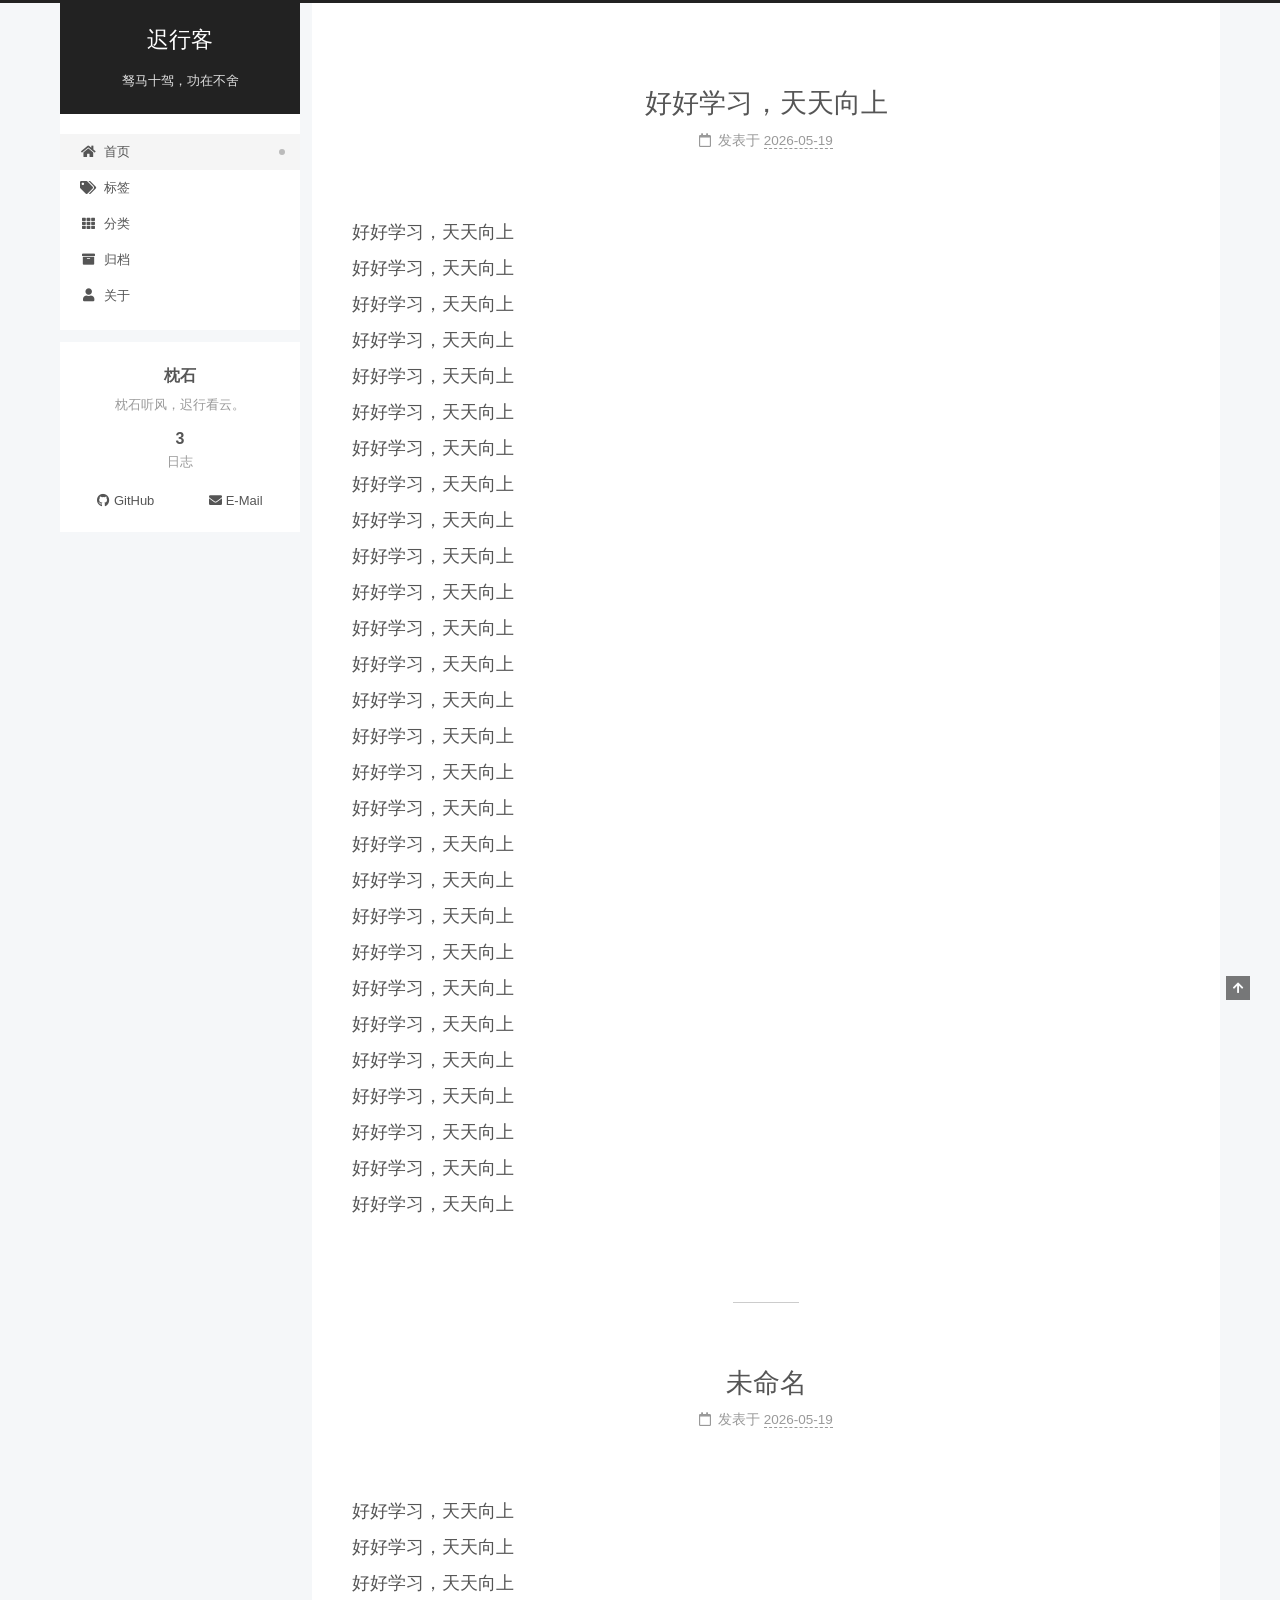
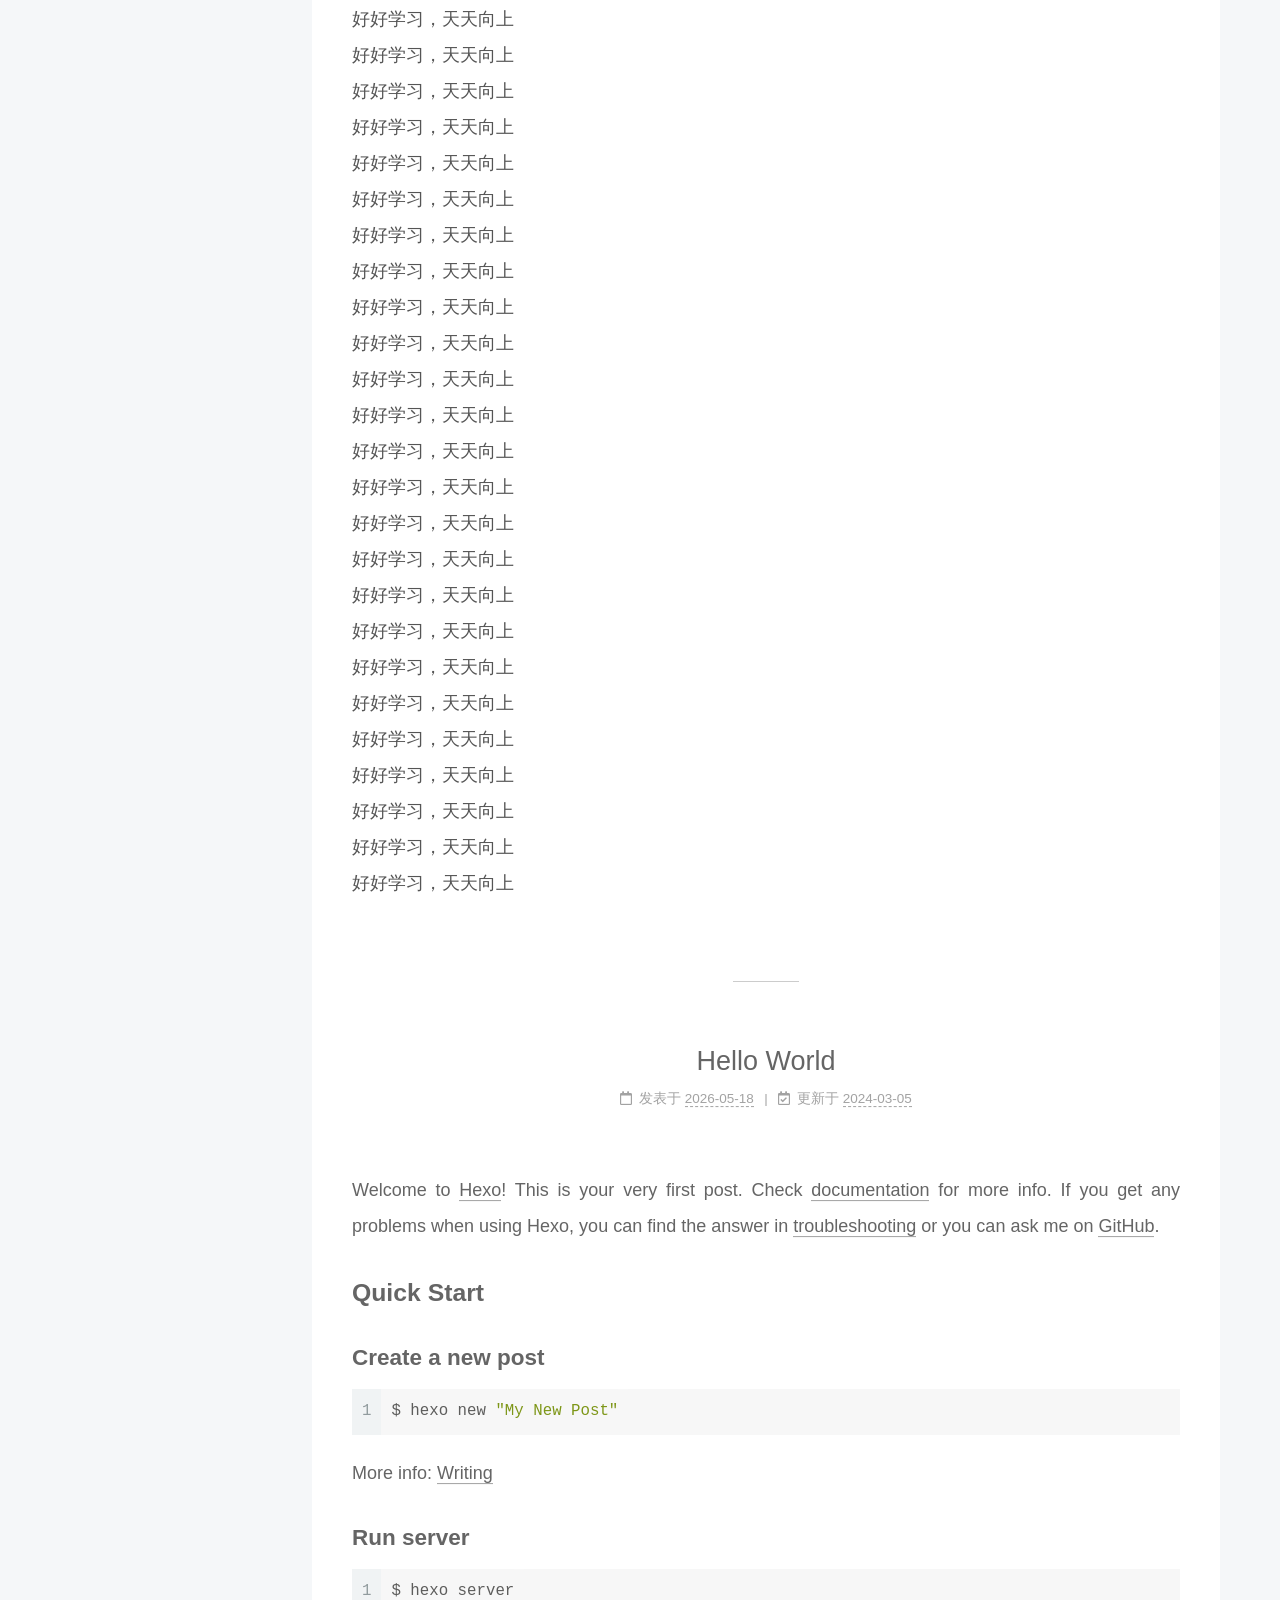
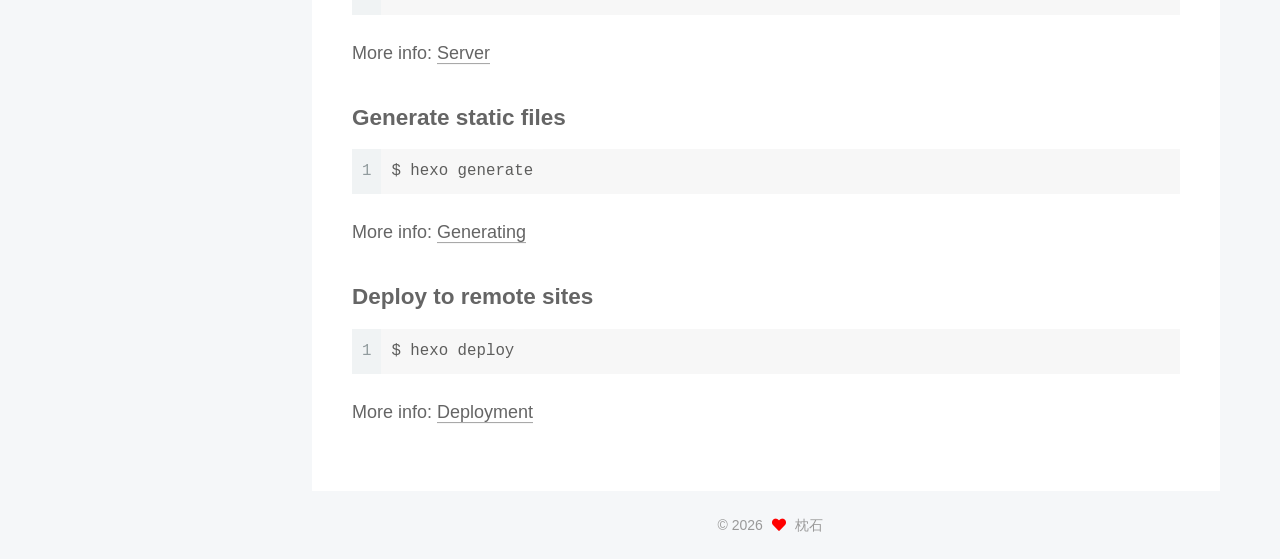
<file: index.html>
<!DOCTYPE html>
<html lang="zh-CN">
<head>
  <meta charset="UTF-8">
<meta name="viewport" content="width=device-width, initial-scale=1, maximum-scale=2">
<meta name="theme-color" content="#222">
<meta name="generator" content="Hexo 7.3.0">
  <link rel="apple-touch-icon" sizes="180x180" href="/images/apple-touch-icon-next.png">
  <link rel="icon" type="image/png" sizes="32x32" href="/images/favicon-32x32-next.png">
  <link rel="icon" type="image/png" sizes="16x16" href="/images/favicon-16x16-next.png">
  <link rel="mask-icon" href="/images/logo.svg" color="#222">

<link rel="stylesheet" href="/css/main.css">


<link rel="stylesheet" href="/lib/font-awesome/css/all.min.css">

<script id="hexo-configurations">
    var NexT = window.NexT || {};
    var CONFIG = {"hostname":"ibaiym.github.io","root":"/","scheme":"Pisces","version":"7.8.0","exturl":false,"sidebar":{"position":"left","display":"post","padding":18,"offset":12,"onmobile":false},"copycode":{"enable":true,"show_result":true,"style":null},"back2top":{"enable":true,"sidebar":false,"scrollpercent":false},"bookmark":{"enable":false,"color":"#222","save":"auto"},"fancybox":false,"mediumzoom":false,"lazyload":false,"pangu":false,"comments":{"style":"tabs","active":"giscus","storage":true,"lazyload":false,"nav":null},"algolia":{"hits":{"per_page":10},"labels":{"input_placeholder":"Search for Posts","hits_empty":"We didn't find any results for the search: ${query}","hits_stats":"${hits} results found in ${time} ms"}},"localsearch":{"enable":false,"trigger":"auto","top_n_per_article":1,"unescape":false,"preload":false},"motion":{"enable":true,"async":false,"transition":{"post_block":"fadeIn","post_header":"slideDownIn","post_body":"slideDownIn","coll_header":"slideLeftIn","sidebar":"slideUpIn"}},"path":"search.json"};
  </script>

  <meta name="description" content="枕石听风，迟行看云。">
<meta property="og:type" content="website">
<meta property="og:title" content="迟行客">
<meta property="og:url" content="https://ibaiym.github.io/index.html">
<meta property="og:site_name" content="迟行客">
<meta property="og:description" content="枕石听风，迟行看云。">
<meta property="og:locale" content="zh_CN">
<meta property="article:author" content="枕石">
<meta name="twitter:card" content="summary">

<link rel="canonical" href="https://ibaiym.github.io/">


<script id="page-configurations">
  // https://hexo.io/docs/variables.html
  CONFIG.page = {
    sidebar: "",
    isHome : true,
    isPost : false,
    lang   : 'zh-CN'
  };
</script>

  <title>迟行客</title>
  






  <noscript>
  <style>
  .use-motion .brand,
  .use-motion .menu-item,
  .sidebar-inner,
  .use-motion .post-block,
  .use-motion .pagination,
  .use-motion .comments,
  .use-motion .post-header,
  .use-motion .post-body,
  .use-motion .collection-header { opacity: initial; }

  .use-motion .site-title,
  .use-motion .site-subtitle {
    opacity: initial;
    top: initial;
  }

  .use-motion .logo-line-before i { left: initial; }
  .use-motion .logo-line-after i { right: initial; }
  </style>
</noscript>

</head>

<body itemscope itemtype="http://schema.org/WebPage">
  <div class="container use-motion">
    <div class="headband"></div>

    <header class="header" itemscope itemtype="http://schema.org/WPHeader">
      <div class="header-inner"><div class="site-brand-container">
  <div class="site-nav-toggle">
    <div class="toggle" aria-label="切换导航栏">
      <span class="toggle-line toggle-line-first"></span>
      <span class="toggle-line toggle-line-middle"></span>
      <span class="toggle-line toggle-line-last"></span>
    </div>
  </div>

  <div class="site-meta">

    <a href="/" class="brand" rel="start">
      <span class="logo-line-before"><i></i></span>
      <h1 class="site-title">迟行客</h1>
      <span class="logo-line-after"><i></i></span>
    </a>
      <p class="site-subtitle" itemprop="description">驽马十驾，功在不舍</p>
  </div>

  <div class="site-nav-right">
    <div class="toggle popup-trigger">
    </div>
  </div>
</div>




<nav class="site-nav">
  <ul id="menu" class="main-menu menu">
        <li class="menu-item menu-item-home">

    <a href="/" rel="section"><i class="fa fa-home fa-fw"></i>首页</a>

  </li>
        <li class="menu-item menu-item-tags">

    <a href="/tags/" rel="section"><i class="fa fa-tags fa-fw"></i>标签</a>

  </li>
        <li class="menu-item menu-item-categories">

    <a href="/categories/" rel="section"><i class="fa fa-th fa-fw"></i>分类</a>

  </li>
        <li class="menu-item menu-item-archives">

    <a href="/archives/" rel="section"><i class="fa fa-archive fa-fw"></i>归档</a>

  </li>
        <li class="menu-item menu-item-about">

    <a href="/about/" rel="section"><i class="fa fa-user fa-fw"></i>关于</a>

  </li>
  </ul>
</nav>




</div>
    </header>

    
  <div class="back-to-top">
    <i class="fa fa-arrow-up"></i>
    <span>0%</span>
  </div>


    <main class="main">
      <div class="main-inner">
        <div class="content-wrap">
          

          <div class="content index posts-expand">
            
      
  
  
  <article itemscope itemtype="http://schema.org/Article" class="post-block" lang="zh-CN">
    <link itemprop="mainEntityOfPage" href="https://ibaiym.github.io/2026/05/19/test_comments_1/">

    <span hidden itemprop="author" itemscope itemtype="http://schema.org/Person">
      <meta itemprop="image" content="/images/avatar.gif">
      <meta itemprop="name" content="枕石">
      <meta itemprop="description" content="枕石听风，迟行看云。">
    </span>

    <span hidden itemprop="publisher" itemscope itemtype="http://schema.org/Organization">
      <meta itemprop="name" content="迟行客">
    </span>
      <header class="post-header">
        <h2 class="post-title" itemprop="name headline">
          
            <a href="/2026/05/19/test_comments_1/" class="post-title-link" itemprop="url">好好学习，天天向上</a>
        </h2>

        <div class="post-meta">
            <span class="post-meta-item">
              <span class="post-meta-item-icon">
                <i class="far fa-calendar"></i>
              </span>
              <span class="post-meta-item-text">发表于</span>

              <time title="创建时间：2026-05-19 15:52:02" itemprop="dateCreated datePublished" datetime="2026-05-19T15:52:02+08:00">2026-05-19</time>
            </span>

          

        </div>
      </header>

    
    
    
    <div class="post-body" itemprop="articleBody">

      
          <p>好好学习，天天向上<br>好好学习，天天向上<br>好好学习，天天向上<br>好好学习，天天向上<br>好好学习，天天向上<br>好好学习，天天向上<br>好好学习，天天向上<br>好好学习，天天向上<br>好好学习，天天向上<br>好好学习，天天向上<br>好好学习，天天向上<br>好好学习，天天向上<br>好好学习，天天向上<br>好好学习，天天向上<br>好好学习，天天向上<br>好好学习，天天向上<br>好好学习，天天向上<br>好好学习，天天向上<br>好好学习，天天向上<br>好好学习，天天向上<br>好好学习，天天向上<br>好好学习，天天向上<br>好好学习，天天向上<br>好好学习，天天向上<br>好好学习，天天向上<br>好好学习，天天向上<br>好好学习，天天向上<br>好好学习，天天向上</p>

      
    </div>

    
    
    
      <footer class="post-footer">
        <div class="post-eof"></div>
      </footer>
  </article>
  
  
  

      
  
  
  <article itemscope itemtype="http://schema.org/Article" class="post-block" lang="zh-CN">
    <link itemprop="mainEntityOfPage" href="https://ibaiym.github.io/2026/05/19/test_comments/">

    <span hidden itemprop="author" itemscope itemtype="http://schema.org/Person">
      <meta itemprop="image" content="/images/avatar.gif">
      <meta itemprop="name" content="枕石">
      <meta itemprop="description" content="枕石听风，迟行看云。">
    </span>

    <span hidden itemprop="publisher" itemscope itemtype="http://schema.org/Organization">
      <meta itemprop="name" content="迟行客">
    </span>
      <header class="post-header">
        <h2 class="post-title" itemprop="name headline">
          
            <a href="/2026/05/19/test_comments/" class="post-title-link" itemprop="url">未命名</a>
        </h2>

        <div class="post-meta">
            <span class="post-meta-item">
              <span class="post-meta-item-icon">
                <i class="far fa-calendar"></i>
              </span>
              <span class="post-meta-item-text">发表于</span>

              <time title="创建时间：2026-05-19 15:36:49" itemprop="dateCreated datePublished" datetime="2026-05-19T15:36:49+08:00">2026-05-19</time>
            </span>

          

        </div>
      </header>

    
    
    
    <div class="post-body" itemprop="articleBody">

      
          <p>好好学习，天天向上<br>好好学习，天天向上<br>好好学习，天天向上<br>好好学习，天天向上<br>好好学习，天天向上<br>好好学习，天天向上<br>好好学习，天天向上<br>好好学习，天天向上<br>好好学习，天天向上<br>好好学习，天天向上<br>好好学习，天天向上<br>好好学习，天天向上<br>好好学习，天天向上<br>好好学习，天天向上<br>好好学习，天天向上<br>好好学习，天天向上<br>好好学习，天天向上<br>好好学习，天天向上<br>好好学习，天天向上<br>好好学习，天天向上<br>好好学习，天天向上<br>好好学习，天天向上<br>好好学习，天天向上<br>好好学习，天天向上<br>好好学习，天天向上<br>好好学习，天天向上<br>好好学习，天天向上<br>好好学习，天天向上</p>

      
    </div>

    
    
    
      <footer class="post-footer">
        <div class="post-eof"></div>
      </footer>
  </article>
  
  
  

      
  
  
  <article itemscope itemtype="http://schema.org/Article" class="post-block" lang="zh-CN">
    <link itemprop="mainEntityOfPage" href="https://ibaiym.github.io/2026/05/18/hello-world/">

    <span hidden itemprop="author" itemscope itemtype="http://schema.org/Person">
      <meta itemprop="image" content="/images/avatar.gif">
      <meta itemprop="name" content="枕石">
      <meta itemprop="description" content="枕石听风，迟行看云。">
    </span>

    <span hidden itemprop="publisher" itemscope itemtype="http://schema.org/Organization">
      <meta itemprop="name" content="迟行客">
    </span>
      <header class="post-header">
        <h2 class="post-title" itemprop="name headline">
          
            <a href="/2026/05/18/hello-world/" class="post-title-link" itemprop="url">Hello World</a>
        </h2>

        <div class="post-meta">
            <span class="post-meta-item">
              <span class="post-meta-item-icon">
                <i class="far fa-calendar"></i>
              </span>
              <span class="post-meta-item-text">发表于</span>

              <time title="创建时间：2026-05-18 13:45:23" itemprop="dateCreated datePublished" datetime="2026-05-18T13:45:23+08:00">2026-05-18</time>
            </span>
              <span class="post-meta-item">
                <span class="post-meta-item-icon">
                  <i class="far fa-calendar-check"></i>
                </span>
                <span class="post-meta-item-text">更新于</span>
                <time title="修改时间：2024-03-05 10:36:18" itemprop="dateModified" datetime="2024-03-05T10:36:18+08:00">2024-03-05</time>
              </span>

          

        </div>
      </header>

    
    
    
    <div class="post-body" itemprop="articleBody">

      
          <p>Welcome to <a target="_blank" rel="noopener" href="https://hexo.io/">Hexo</a>! This is your very first post. Check <a target="_blank" rel="noopener" href="https://hexo.io/docs/">documentation</a> for more info. If you get any problems when using Hexo, you can find the answer in <a target="_blank" rel="noopener" href="https://hexo.io/docs/troubleshooting.html">troubleshooting</a> or you can ask me on <a target="_blank" rel="noopener" href="https://github.com/hexojs/hexo/issues">GitHub</a>.</p>
<h2 id="Quick-Start"><a href="#Quick-Start" class="headerlink" title="Quick Start"></a>Quick Start</h2><h3 id="Create-a-new-post"><a href="#Create-a-new-post" class="headerlink" title="Create a new post"></a>Create a new post</h3><figure class="highlight bash"><table><tr><td class="gutter"><pre><span class="line">1</span><br></pre></td><td class="code"><pre><span class="line">$ hexo new <span class="string">&quot;My New Post&quot;</span></span><br></pre></td></tr></table></figure>

<p>More info: <a target="_blank" rel="noopener" href="https://hexo.io/docs/writing.html">Writing</a></p>
<h3 id="Run-server"><a href="#Run-server" class="headerlink" title="Run server"></a>Run server</h3><figure class="highlight bash"><table><tr><td class="gutter"><pre><span class="line">1</span><br></pre></td><td class="code"><pre><span class="line">$ hexo server</span><br></pre></td></tr></table></figure>

<p>More info: <a target="_blank" rel="noopener" href="https://hexo.io/docs/server.html">Server</a></p>
<h3 id="Generate-static-files"><a href="#Generate-static-files" class="headerlink" title="Generate static files"></a>Generate static files</h3><figure class="highlight bash"><table><tr><td class="gutter"><pre><span class="line">1</span><br></pre></td><td class="code"><pre><span class="line">$ hexo generate</span><br></pre></td></tr></table></figure>

<p>More info: <a target="_blank" rel="noopener" href="https://hexo.io/docs/generating.html">Generating</a></p>
<h3 id="Deploy-to-remote-sites"><a href="#Deploy-to-remote-sites" class="headerlink" title="Deploy to remote sites"></a>Deploy to remote sites</h3><figure class="highlight bash"><table><tr><td class="gutter"><pre><span class="line">1</span><br></pre></td><td class="code"><pre><span class="line">$ hexo deploy</span><br></pre></td></tr></table></figure>

<p>More info: <a target="_blank" rel="noopener" href="https://hexo.io/docs/one-command-deployment.html">Deployment</a></p>

      
    </div>

    
    
    
      <footer class="post-footer">
        <div class="post-eof"></div>
      </footer>
  </article>
  
  
  


  



          </div>
          

<script>
  window.addEventListener('tabs:register', () => {
    let { activeClass } = CONFIG.comments;
    if (CONFIG.comments.storage) {
      activeClass = localStorage.getItem('comments_active') || activeClass;
    }
    if (activeClass) {
      let activeTab = document.querySelector(`a[href="#comment-${activeClass}"]`);
      if (activeTab) {
        activeTab.click();
      }
    }
  });
  if (CONFIG.comments.storage) {
    window.addEventListener('tabs:click', event => {
      if (!event.target.matches('.tabs-comment .tab-content .tab-pane')) return;
      let commentClass = event.target.classList[1];
      localStorage.setItem('comments_active', commentClass);
    });
  }
</script>

        </div>
          
  
  <div class="toggle sidebar-toggle">
    <span class="toggle-line toggle-line-first"></span>
    <span class="toggle-line toggle-line-middle"></span>
    <span class="toggle-line toggle-line-last"></span>
  </div>

  <aside class="sidebar">
    <div class="sidebar-inner">

      <ul class="sidebar-nav motion-element">
        <li class="sidebar-nav-toc">
          文章目录
        </li>
        <li class="sidebar-nav-overview">
          站点概览
        </li>
      </ul>

      <!--noindex-->
      <div class="post-toc-wrap sidebar-panel">
      </div>
      <!--/noindex-->

      <div class="site-overview-wrap sidebar-panel">
        <div class="site-author motion-element" itemprop="author" itemscope itemtype="http://schema.org/Person">
  <p class="site-author-name" itemprop="name">枕石</p>
  <div class="site-description" itemprop="description">枕石听风，迟行看云。</div>
</div>
<div class="site-state-wrap motion-element">
  <nav class="site-state">
      <div class="site-state-item site-state-posts">
          <a href="/archives/">
        
          <span class="site-state-item-count">3</span>
          <span class="site-state-item-name">日志</span>
        </a>
      </div>
  </nav>
</div>
  <div class="links-of-author motion-element">
      <span class="links-of-author-item">
        <a href="https://github.com/ibaiym" title="GitHub → https:&#x2F;&#x2F;github.com&#x2F;ibaiym" rel="noopener" target="_blank"><i class="fab fa-github fa-fw"></i>GitHub</a>
      </span>
      <span class="links-of-author-item">
        <a href="mailto:iymbai@163.com" title="E-Mail → mailto:iymbai@163.com" rel="noopener" target="_blank"><i class="fa fa-envelope fa-fw"></i>E-Mail</a>
      </span>
  </div>



      </div>

    </div>
  </aside>
  <div id="sidebar-dimmer"></div>


      </div>
    </main>

    <footer class="footer">
      <div class="footer-inner">
        

        

<div class="copyright">
  
  &copy; 
  <span itemprop="copyrightYear">2026</span>
  <span class="with-love">
    <i class="fa fa-heart"></i>
  </span>
  <span class="author" itemprop="copyrightHolder">枕石</span>
</div>

        








      </div>
    </footer>
  </div>

  
  <script src="/lib/anime.min.js"></script>
  <script src="/lib/velocity/velocity.min.js"></script>
  <script src="/lib/velocity/velocity.ui.min.js"></script>

<script src="/js/utils.js"></script>

<script src="/js/motion.js"></script>


<script src="/js/schemes/pisces.js"></script>


<script src="/js/next-boot.js"></script>




  















  

  

</body>
</html>
</file>
<file: css/main.css>
:root {
  --body-bg-color: #f5f7f9;
  --content-bg-color: #fff;
  --card-bg-color: #f5f5f5;
  --text-color: #555;
  --blockquote-color: #666;
  --link-color: #555;
  --link-hover-color: #222;
  --brand-color: #fff;
  --brand-hover-color: #fff;
  --table-row-odd-bg-color: #f9f9f9;
  --table-row-hover-bg-color: #f5f5f5;
  --menu-item-bg-color: #f5f5f5;
  --btn-default-bg: #fff;
  --btn-default-color: #555;
  --btn-default-border-color: #555;
  --btn-default-hover-bg: #222;
  --btn-default-hover-color: #fff;
  --btn-default-hover-border-color: #222;
}
html {
  line-height: 1.15; /* 1 */
  -webkit-text-size-adjust: 100%; /* 2 */
}
body {
  margin: 0;
}
main {
  display: block;
}
h1 {
  font-size: 2em;
  margin: 0.67em 0;
}
hr {
  box-sizing: content-box; /* 1 */
  height: 0; /* 1 */
  overflow: visible; /* 2 */
}
pre {
  font-family: monospace, monospace; /* 1 */
  font-size: 1em; /* 2 */
}
a {
  background: transparent;
}
abbr[title] {
  border-bottom: none; /* 1 */
  text-decoration: underline; /* 2 */
  text-decoration: underline dotted; /* 2 */
}
b,
strong {
  font-weight: bolder;
}
code,
kbd,
samp {
  font-family: monospace, monospace; /* 1 */
  font-size: 1em; /* 2 */
}
small {
  font-size: 80%;
}
sub,
sup {
  font-size: 75%;
  line-height: 0;
  position: relative;
  vertical-align: baseline;
}
sub {
  bottom: -0.25em;
}
sup {
  top: -0.5em;
}
img {
  border-style: none;
}
button,
input,
optgroup,
select,
textarea {
  font-family: inherit; /* 1 */
  font-size: 100%; /* 1 */
  line-height: 1.15; /* 1 */
  margin: 0; /* 2 */
}
button,
input {
/* 1 */
  overflow: visible;
}
button,
select {
/* 1 */
  text-transform: none;
}
button,
[type='button'],
[type='reset'],
[type='submit'] {
  -webkit-appearance: button;
}
button::-moz-focus-inner,
[type='button']::-moz-focus-inner,
[type='reset']::-moz-focus-inner,
[type='submit']::-moz-focus-inner {
  border-style: none;
  padding: 0;
}
button:-moz-focusring,
[type='button']:-moz-focusring,
[type='reset']:-moz-focusring,
[type='submit']:-moz-focusring {
  outline: 1px dotted ButtonText;
}
fieldset {
  padding: 0.35em 0.75em 0.625em;
}
legend {
  box-sizing: border-box; /* 1 */
  color: inherit; /* 2 */
  display: table; /* 1 */
  max-width: 100%; /* 1 */
  padding: 0; /* 3 */
  white-space: normal; /* 1 */
}
progress {
  vertical-align: baseline;
}
textarea {
  overflow: auto;
}
[type='checkbox'],
[type='radio'] {
  box-sizing: border-box; /* 1 */
  padding: 0; /* 2 */
}
[type='number']::-webkit-inner-spin-button,
[type='number']::-webkit-outer-spin-button {
  height: auto;
}
[type='search'] {
  outline-offset: -2px; /* 2 */
  -webkit-appearance: textfield; /* 1 */
}
[type='search']::-webkit-search-decoration {
  -webkit-appearance: none;
}
::-webkit-file-upload-button {
  font: inherit; /* 2 */
  -webkit-appearance: button; /* 1 */
}
details {
  display: block;
}
summary {
  display: list-item;
}
template {
  display: none;
}
[hidden] {
  display: none;
}
::selection {
  background: #262a30;
  color: #eee;
}
html,
body {
  height: 100%;
}
body {
  background: var(--body-bg-color);
  color: var(--text-color);
  font-family: 'Lato', "PingFang SC", "Microsoft YaHei", sans-serif;
  font-size: 1em;
  line-height: 2;
}
@media (max-width: 991px) {
  body {
    padding-left: 0 !important;
    padding-right: 0 !important;
  }
}
h1,
h2,
h3,
h4,
h5,
h6 {
  font-family: 'Lato', "PingFang SC", "Microsoft YaHei", sans-serif;
  font-weight: bold;
  line-height: 1.5;
  margin: 20px 0 15px;
}
h1 {
  font-size: 1.5em;
}
h2 {
  font-size: 1.375em;
}
h3 {
  font-size: 1.25em;
}
h4 {
  font-size: 1.125em;
}
h5 {
  font-size: 1em;
}
h6 {
  font-size: 0.875em;
}
p {
  margin: 0 0 20px 0;
}
a,
span.exturl {
  border-bottom: 1px solid #999;
  color: var(--link-color);
  outline: 0;
  text-decoration: none;
  overflow-wrap: break-word;
  word-wrap: break-word;
  cursor: pointer;
}
a:hover,
span.exturl:hover {
  border-bottom-color: var(--link-hover-color);
  color: var(--link-hover-color);
}
iframe,
img,
video {
  display: block;
  margin-left: auto;
  margin-right: auto;
  max-width: 100%;
}
hr {
  background-image: repeating-linear-gradient(-45deg, #ddd, #ddd 4px, transparent 4px, transparent 8px);
  border: 0;
  height: 3px;
  margin: 40px 0;
}
blockquote {
  border-left: 4px solid #ddd;
  color: var(--blockquote-color);
  margin: 0;
  padding: 0 15px;
}
blockquote cite::before {
  content: '-';
  padding: 0 5px;
}
dt {
  font-weight: bold;
}
dd {
  margin: 0;
  padding: 0;
}
kbd {
  background-color: #f5f5f5;
  background-image: linear-gradient(#eee, #fff, #eee);
  border: 1px solid #ccc;
  border-radius: 0.2em;
  box-shadow: 0.1em 0.1em 0.2em rgba(0,0,0,0.1);
  color: #555;
  font-family: inherit;
  padding: 0.1em 0.3em;
  white-space: nowrap;
}
.table-container {
  overflow: auto;
}
table {
  border-collapse: collapse;
  border-spacing: 0;
  font-size: 0.875em;
  margin: 0 0 20px 0;
  width: 100%;
}
tbody tr:nth-of-type(odd) {
  background: var(--table-row-odd-bg-color);
}
tbody tr:hover {
  background: var(--table-row-hover-bg-color);
}
caption,
th,
td {
  font-weight: normal;
  padding: 8px;
  vertical-align: middle;
}
th,
td {
  border: 1px solid #ddd;
  border-bottom: 3px solid #ddd;
}
th {
  font-weight: 700;
  padding-bottom: 10px;
}
td {
  border-bottom-width: 1px;
}
.btn {
  background: var(--btn-default-bg);
  border: 2px solid var(--btn-default-border-color);
  border-radius: 2px;
  color: var(--btn-default-color);
  display: inline-block;
  font-size: 0.875em;
  line-height: 2;
  padding: 0 20px;
  text-decoration: none;
  transition-property: background-color;
  transition-delay: 0s;
  transition-duration: 0.2s;
  transition-timing-function: ease-in-out;
}
.btn:hover {
  background: var(--btn-default-hover-bg);
  border-color: var(--btn-default-hover-border-color);
  color: var(--btn-default-hover-color);
}
.btn + .btn {
  margin: 0 0 8px 8px;
}
.btn .fa-fw {
  text-align: left;
  width: 1.285714285714286em;
}
.toggle {
  line-height: 0;
}
.toggle .toggle-line {
  background: #fff;
  display: inline-block;
  height: 2px;
  left: 0;
  position: relative;
  top: 0;
  transition: all 0.4s;
  vertical-align: top;
  width: 100%;
}
.toggle .toggle-line:not(:first-child) {
  margin-top: 3px;
}
.toggle.toggle-arrow .toggle-line-first {
  left: 50%;
  top: 2px;
  transform: rotate(45deg);
  width: 50%;
}
.toggle.toggle-arrow .toggle-line-middle {
  left: 2px;
  width: 90%;
}
.toggle.toggle-arrow .toggle-line-last {
  left: 50%;
  top: -2px;
  transform: rotate(-45deg);
  width: 50%;
}
.toggle.toggle-close .toggle-line-first {
  transform: rotate(-45deg);
  top: 5px;
}
.toggle.toggle-close .toggle-line-middle {
  opacity: 0;
}
.toggle.toggle-close .toggle-line-last {
  transform: rotate(45deg);
  top: -5px;
}
.highlight-container {
  position: relative;
}
.highlight-container:hover .copy-btn,
.highlight-container .copy-btn:focus {
  opacity: 1;
}
.copy-btn {
  color: #333;
  cursor: pointer;
  line-height: 1.6;
  opacity: 0;
  padding: 2px 6px;
  position: absolute;
  transition-delay: 0s;
  transition-duration: 0.2s;
  transition-timing-function: ease-in-out;
  background-color: #eee;
  background-image: linear-gradient(#fcfcfc, #eee);
  border: 1px solid #d5d5d5;
  border-radius: 3px;
  font-size: 0.8125em;
  right: 4px;
  top: 8px;
}
.highlight,
pre {
  background: #f7f7f7;
  color: #4d4d4c;
  line-height: 1.6;
  margin: 0 auto 20px;
}
pre,
code {
  font-family: consolas, Menlo, monospace, "PingFang SC", "Microsoft YaHei";
}
code {
  background: #eee;
  border-radius: 3px;
  color: #555;
  padding: 2px 4px;
  overflow-wrap: break-word;
  word-wrap: break-word;
}
.highlight *::selection {
  background: #d6d6d6;
}
.highlight pre {
  border: 0;
  margin: 0;
  padding: 10px 0;
}
.highlight table {
  border: 0;
  margin: 0;
  width: auto;
}
.highlight td {
  border: 0;
  padding: 0;
}
.highlight figcaption {
  background: #eff2f3;
  color: #4d4d4c;
  display: flex;
  font-size: 0.875em;
  justify-content: space-between;
  line-height: 1.2;
  padding: 0.5em;
}
.highlight figcaption a {
  color: #4d4d4c;
}
.highlight figcaption a:hover {
  border-bottom-color: #4d4d4c;
}
.highlight .gutter {
  -moz-user-select: none;
  -ms-user-select: none;
  -webkit-user-select: none;
  user-select: none;
}
.highlight .gutter pre {
  background: #eff2f3;
  color: #869194;
  padding-left: 10px;
  padding-right: 10px;
  text-align: right;
}
.highlight .code pre {
  background: #f7f7f7;
  padding-left: 10px;
  width: 100%;
}
.gist table {
  width: auto;
}
.gist table td {
  border: 0;
}
pre {
  overflow: auto;
  padding: 10px;
}
pre code {
  background: none;
  color: #4d4d4c;
  font-size: 0.875em;
  padding: 0;
  text-shadow: none;
}
pre .deletion {
  background: #fdd;
}
pre .addition {
  background: #dfd;
}
pre .meta {
  color: #eab700;
  -moz-user-select: none;
  -ms-user-select: none;
  -webkit-user-select: none;
  user-select: none;
}
pre .comment {
  color: #8e908c;
}
pre .variable,
pre .attribute,
pre .tag,
pre .name,
pre .regexp,
pre .ruby .constant,
pre .xml .tag .title,
pre .xml .pi,
pre .xml .doctype,
pre .html .doctype,
pre .css .id,
pre .css .class,
pre .css .pseudo {
  color: #c82829;
}
pre .number,
pre .preprocessor,
pre .built_in,
pre .builtin-name,
pre .literal,
pre .params,
pre .constant,
pre .command {
  color: #f5871f;
}
pre .ruby .class .title,
pre .css .rules .attribute,
pre .string,
pre .symbol,
pre .value,
pre .inheritance,
pre .header,
pre .ruby .symbol,
pre .xml .cdata,
pre .special,
pre .formula {
  color: #718c00;
}
pre .title,
pre .css .hexcolor {
  color: #3e999f;
}
pre .function,
pre .python .decorator,
pre .python .title,
pre .ruby .function .title,
pre .ruby .title .keyword,
pre .perl .sub,
pre .javascript .title,
pre .coffeescript .title {
  color: #4271ae;
}
pre .keyword,
pre .javascript .function {
  color: #8959a8;
}
.blockquote-center {
  border-left: none;
  margin: 40px 0;
  padding: 0;
  position: relative;
  text-align: center;
}
.blockquote-center .fa {
  display: block;
  opacity: 0.6;
  position: absolute;
  width: 100%;
}
.blockquote-center .fa-quote-left {
  border-top: 1px solid #ccc;
  text-align: left;
  top: -20px;
}
.blockquote-center .fa-quote-right {
  border-bottom: 1px solid #ccc;
  text-align: right;
  bottom: -20px;
}
.blockquote-center p,
.blockquote-center div {
  text-align: center;
}
.post-body .group-picture img {
  margin: 0 auto;
  padding: 0 3px;
}
.group-picture-row {
  margin-bottom: 6px;
  overflow: hidden;
}
.group-picture-column {
  float: left;
  margin-bottom: 10px;
}
.post-body .label {
  color: #555;
  display: inline;
  padding: 0 2px;
}
.post-body .label.default {
  background: #f0f0f0;
}
.post-body .label.primary {
  background: #efe6f7;
}
.post-body .label.info {
  background: #e5f2f8;
}
.post-body .label.success {
  background: #e7f4e9;
}
.post-body .label.warning {
  background: #fcf6e1;
}
.post-body .label.danger {
  background: #fae8eb;
}
.post-body .tabs {
  margin-bottom: 20px;
}
.post-body .tabs,
.tabs-comment {
  display: block;
  padding-top: 10px;
  position: relative;
}
.post-body .tabs ul.nav-tabs,
.tabs-comment ul.nav-tabs {
  display: flex;
  flex-wrap: wrap;
  margin: 0;
  margin-bottom: -1px;
  padding: 0;
}
@media (max-width: 413px) {
  .post-body .tabs ul.nav-tabs,
  .tabs-comment ul.nav-tabs {
    display: block;
    margin-bottom: 5px;
  }
}
.post-body .tabs ul.nav-tabs li.tab,
.tabs-comment ul.nav-tabs li.tab {
  border-bottom: 1px solid #ddd;
  border-left: 1px solid transparent;
  border-right: 1px solid transparent;
  border-top: 3px solid transparent;
  flex-grow: 1;
  list-style-type: none;
  border-radius: 0 0 0 0;
}
@media (max-width: 413px) {
  .post-body .tabs ul.nav-tabs li.tab,
  .tabs-comment ul.nav-tabs li.tab {
    border-bottom: 1px solid transparent;
    border-left: 3px solid transparent;
    border-right: 1px solid transparent;
    border-top: 1px solid transparent;
  }
}
@media (max-width: 413px) {
  .post-body .tabs ul.nav-tabs li.tab,
  .tabs-comment ul.nav-tabs li.tab {
    border-radius: 0;
  }
}
.post-body .tabs ul.nav-tabs li.tab a,
.tabs-comment ul.nav-tabs li.tab a {
  border-bottom: initial;
  display: block;
  line-height: 1.8;
  outline: 0;
  padding: 0.25em 0.75em;
  text-align: center;
  transition-delay: 0s;
  transition-duration: 0.2s;
  transition-timing-function: ease-out;
}
.post-body .tabs ul.nav-tabs li.tab a i,
.tabs-comment ul.nav-tabs li.tab a i {
  width: 1.285714285714286em;
}
.post-body .tabs ul.nav-tabs li.tab.active,
.tabs-comment ul.nav-tabs li.tab.active {
  border-bottom: 1px solid transparent;
  border-left: 1px solid #ddd;
  border-right: 1px solid #ddd;
  border-top: 3px solid #fc6423;
}
@media (max-width: 413px) {
  .post-body .tabs ul.nav-tabs li.tab.active,
  .tabs-comment ul.nav-tabs li.tab.active {
    border-bottom: 1px solid #ddd;
    border-left: 3px solid #fc6423;
    border-right: 1px solid #ddd;
    border-top: 1px solid #ddd;
  }
}
.post-body .tabs ul.nav-tabs li.tab.active a,
.tabs-comment ul.nav-tabs li.tab.active a {
  color: var(--link-color);
  cursor: default;
}
.post-body .tabs .tab-content .tab-pane,
.tabs-comment .tab-content .tab-pane {
  border: 1px solid #ddd;
  border-top: 0;
  padding: 20px 20px 0 20px;
  border-radius: 0;
}
.post-body .tabs .tab-content .tab-pane:not(.active),
.tabs-comment .tab-content .tab-pane:not(.active) {
  display: none;
}
.post-body .tabs .tab-content .tab-pane.active,
.tabs-comment .tab-content .tab-pane.active {
  display: block;
}
.post-body .tabs .tab-content .tab-pane.active:nth-of-type(1),
.tabs-comment .tab-content .tab-pane.active:nth-of-type(1) {
  border-radius: 0 0 0 0;
}
@media (max-width: 413px) {
  .post-body .tabs .tab-content .tab-pane.active:nth-of-type(1),
  .tabs-comment .tab-content .tab-pane.active:nth-of-type(1) {
    border-radius: 0;
  }
}
.post-body .note {
  border-radius: 3px;
  margin-bottom: 20px;
  padding: 1em;
  position: relative;
  border: 1px solid #eee;
  border-left-width: 5px;
}
.post-body .note h2,
.post-body .note h3,
.post-body .note h4,
.post-body .note h5,
.post-body .note h6 {
  margin-top: 0;
  border-bottom: initial;
  margin-bottom: 0;
  padding-top: 0;
}
.post-body .note p:first-child,
.post-body .note ul:first-child,
.post-body .note ol:first-child,
.post-body .note table:first-child,
.post-body .note pre:first-child,
.post-body .note blockquote:first-child,
.post-body .note img:first-child {
  margin-top: 0;
}
.post-body .note p:last-child,
.post-body .note ul:last-child,
.post-body .note ol:last-child,
.post-body .note table:last-child,
.post-body .note pre:last-child,
.post-body .note blockquote:last-child,
.post-body .note img:last-child {
  margin-bottom: 0;
}
.post-body .note.default {
  border-left-color: #777;
}
.post-body .note.default h2,
.post-body .note.default h3,
.post-body .note.default h4,
.post-body .note.default h5,
.post-body .note.default h6 {
  color: #777;
}
.post-body .note.primary {
  border-left-color: #6f42c1;
}
.post-body .note.primary h2,
.post-body .note.primary h3,
.post-body .note.primary h4,
.post-body .note.primary h5,
.post-body .note.primary h6 {
  color: #6f42c1;
}
.post-body .note.info {
  border-left-color: #428bca;
}
.post-body .note.info h2,
.post-body .note.info h3,
.post-body .note.info h4,
.post-body .note.info h5,
.post-body .note.info h6 {
  color: #428bca;
}
.post-body .note.success {
  border-left-color: #5cb85c;
}
.post-body .note.success h2,
.post-body .note.success h3,
.post-body .note.success h4,
.post-body .note.success h5,
.post-body .note.success h6 {
  color: #5cb85c;
}
.post-body .note.warning {
  border-left-color: #f0ad4e;
}
.post-body .note.warning h2,
.post-body .note.warning h3,
.post-body .note.warning h4,
.post-body .note.warning h5,
.post-body .note.warning h6 {
  color: #f0ad4e;
}
.post-body .note.danger {
  border-left-color: #d9534f;
}
.post-body .note.danger h2,
.post-body .note.danger h3,
.post-body .note.danger h4,
.post-body .note.danger h5,
.post-body .note.danger h6 {
  color: #d9534f;
}
.pagination .prev,
.pagination .next,
.pagination .page-number,
.pagination .space {
  display: inline-block;
  margin: 0 10px;
  padding: 0 11px;
  position: relative;
  top: -1px;
}
@media (max-width: 767px) {
  .pagination .prev,
  .pagination .next,
  .pagination .page-number,
  .pagination .space {
    margin: 0 5px;
  }
}
.pagination {
  border-top: 1px solid #eee;
  margin: 120px 0 0;
  text-align: center;
}
.pagination .prev,
.pagination .next,
.pagination .page-number {
  border-bottom: 0;
  border-top: 1px solid #eee;
  transition-property: border-color;
  transition-delay: 0s;
  transition-duration: 0.2s;
  transition-timing-function: ease-in-out;
}
.pagination .prev:hover,
.pagination .next:hover,
.pagination .page-number:hover {
  border-top-color: #222;
}
.pagination .space {
  margin: 0;
  padding: 0;
}
.pagination .prev {
  margin-left: 0;
}
.pagination .next {
  margin-right: 0;
}
.pagination .page-number.current {
  background: #ccc;
  border-top-color: #ccc;
  color: #fff;
}
@media (max-width: 767px) {
  .pagination {
    border-top: none;
  }
  .pagination .prev,
  .pagination .next,
  .pagination .page-number {
    border-bottom: 1px solid #eee;
    border-top: 0;
    margin-bottom: 10px;
    padding: 0 10px;
  }
  .pagination .prev:hover,
  .pagination .next:hover,
  .pagination .page-number:hover {
    border-bottom-color: #222;
  }
}
.comments {
  margin-top: 60px;
  overflow: hidden;
}
.comment-button-group {
  display: flex;
  flex-wrap: wrap-reverse;
  justify-content: center;
  margin: 1em 0;
}
.comment-button-group .comment-button {
  margin: 0.1em 0.2em;
}
.comment-button-group .comment-button.active {
  background: var(--btn-default-hover-bg);
  border-color: var(--btn-default-hover-border-color);
  color: var(--btn-default-hover-color);
}
.comment-position {
  display: none;
}
.comment-position.active {
  display: block;
}
.tabs-comment {
  background: var(--content-bg-color);
  margin-top: 4em;
  padding-top: 0;
}
.tabs-comment .comments {
  border: 0;
  box-shadow: none;
  margin-top: 0;
  padding-top: 0;
}
.container {
  min-height: 100%;
  position: relative;
}
.main-inner {
  margin: 0 auto;
  width: calc(100% - 20px);
}
@media (min-width: 1200px) {
  .main-inner {
    width: 1160px;
  }
}
@media (min-width: 1600px) {
  .main-inner {
    width: 73%;
  }
}
@media (max-width: 767px) {
  .content-wrap {
    padding: 0 20px;
  }
}
.header {
  background: transparent;
}
.header-inner {
  margin: 0 auto;
  width: calc(100% - 20px);
}
@media (min-width: 1200px) {
  .header-inner {
    width: 1160px;
  }
}
@media (min-width: 1600px) {
  .header-inner {
    width: 73%;
  }
}
.site-brand-container {
  display: flex;
  flex-shrink: 0;
  padding: 0 10px;
}
.headband {
  background: #222;
  height: 3px;
}
.site-meta {
  flex-grow: 1;
  text-align: center;
}
@media (max-width: 767px) {
  .site-meta {
    text-align: center;
  }
}
.brand {
  border-bottom: none;
  color: var(--brand-color);
  display: inline-block;
  line-height: 1.375em;
  padding: 0 40px;
  position: relative;
}
.brand:hover {
  color: var(--brand-hover-color);
}
.site-title {
  font-family: 'Lato', "PingFang SC", "Microsoft YaHei", sans-serif;
  font-size: 1.375em;
  font-weight: normal;
  margin: 0;
}
.site-subtitle {
  color: #ddd;
  font-size: 0.8125em;
  margin: 10px 0;
}
.use-motion .brand {
  opacity: 0;
}
.use-motion .site-title,
.use-motion .site-subtitle,
.use-motion .custom-logo-image {
  opacity: 0;
  position: relative;
  top: -10px;
}
.site-nav-toggle,
.site-nav-right {
  display: none;
}
@media (max-width: 767px) {
  .site-nav-toggle,
  .site-nav-right {
    display: flex;
    flex-direction: column;
    justify-content: center;
  }
}
.site-nav-toggle .toggle,
.site-nav-right .toggle {
  color: var(--text-color);
  padding: 10px;
  width: 22px;
}
.site-nav-toggle .toggle .toggle-line,
.site-nav-right .toggle .toggle-line {
  background: var(--text-color);
  border-radius: 1px;
}
.site-nav {
  display: block;
}
@media (max-width: 767px) {
  .site-nav {
    clear: both;
    display: none;
  }
}
.site-nav.site-nav-on {
  display: block;
}
.menu {
  margin-top: 20px;
  padding-left: 0;
  text-align: center;
}
.menu-item {
  display: inline-block;
  list-style: none;
  margin: 0 10px;
}
@media (max-width: 767px) {
  .menu-item {
    display: block;
    margin-top: 10px;
  }
  .menu-item.menu-item-search {
    display: none;
  }
}
.menu-item a,
.menu-item span.exturl {
  border-bottom: 0;
  display: block;
  font-size: 0.8125em;
  transition-property: border-color;
  transition-delay: 0s;
  transition-duration: 0.2s;
  transition-timing-function: ease-in-out;
}
@media (hover: none) {
  .menu-item a:hover,
  .menu-item span.exturl:hover {
    border-bottom-color: transparent !important;
  }
}
.menu-item .fa,
.menu-item .fab,
.menu-item .far,
.menu-item .fas {
  margin-right: 8px;
}
.menu-item .badge {
  display: inline-block;
  font-weight: bold;
  line-height: 1;
  margin-left: 0.35em;
  margin-top: 0.35em;
  text-align: center;
  white-space: nowrap;
}
@media (max-width: 767px) {
  .menu-item .badge {
    float: right;
    margin-left: 0;
  }
}
.menu-item-active a,
.menu .menu-item a:hover,
.menu .menu-item span.exturl:hover {
  background: var(--menu-item-bg-color);
}
.use-motion .menu-item {
  opacity: 0;
}
.sidebar {
  background: #222;
  bottom: 0;
  box-shadow: inset 0 2px 6px #000;
  position: fixed;
  top: 0;
}
@media (max-width: 991px) {
  .sidebar {
    display: none;
  }
}
.sidebar-inner {
  color: #999;
  padding: 18px 10px;
  text-align: center;
}
.cc-license {
  margin-top: 10px;
  text-align: center;
}
.cc-license .cc-opacity {
  border-bottom: none;
  opacity: 0.7;
}
.cc-license .cc-opacity:hover {
  opacity: 0.9;
}
.cc-license img {
  display: inline-block;
}
.site-author-image {
  border: 1px solid #eee;
  display: block;
  margin: 0 auto;
  max-width: 120px;
  padding: 2px;
}
.site-author-name {
  color: var(--text-color);
  font-weight: 600;
  margin: 0;
  text-align: center;
}
.site-description {
  color: #999;
  font-size: 0.8125em;
  margin-top: 0;
  text-align: center;
}
.links-of-author {
  margin-top: 15px;
}
.links-of-author a,
.links-of-author span.exturl {
  border-bottom-color: #555;
  display: inline-block;
  font-size: 0.8125em;
  margin-bottom: 10px;
  margin-right: 10px;
  vertical-align: middle;
}
.links-of-author a::before,
.links-of-author span.exturl::before {
  background: #00fffc;
  border-radius: 50%;
  content: ' ';
  display: inline-block;
  height: 4px;
  margin-right: 3px;
  vertical-align: middle;
  width: 4px;
}
.sidebar-button {
  margin-top: 15px;
}
.sidebar-button a {
  border: 1px solid #fc6423;
  border-radius: 4px;
  color: #fc6423;
  display: inline-block;
  padding: 0 15px;
}
.sidebar-button a .fa,
.sidebar-button a .fab,
.sidebar-button a .far,
.sidebar-button a .fas {
  margin-right: 5px;
}
.sidebar-button a:hover {
  background: #fc6423;
  border: 1px solid #fc6423;
  color: #fff;
}
.sidebar-button a:hover .fa,
.sidebar-button a:hover .fab,
.sidebar-button a:hover .far,
.sidebar-button a:hover .fas {
  color: #fff;
}
.links-of-blogroll {
  font-size: 0.8125em;
  margin-top: 10px;
}
.links-of-blogroll-title {
  font-size: 0.875em;
  font-weight: 600;
  margin-top: 0;
}
.links-of-blogroll-list {
  list-style: none;
  margin: 0;
  padding: 0;
}
#sidebar-dimmer {
  display: none;
}
@media (max-width: 767px) {
  #sidebar-dimmer {
    background: #000;
    display: block;
    height: 100%;
    left: 100%;
    opacity: 0;
    position: fixed;
    top: 0;
    width: 100%;
    z-index: 1100;
  }
  .sidebar-active + #sidebar-dimmer {
    opacity: 0.7;
    transform: translateX(-100%);
    transition: opacity 0.5s;
  }
}
.sidebar-nav {
  margin: 0;
  padding-bottom: 20px;
  padding-left: 0;
}
.sidebar-nav li {
  border-bottom: 1px solid transparent;
  color: var(--text-color);
  cursor: pointer;
  display: inline-block;
  font-size: 0.875em;
}
.sidebar-nav li.sidebar-nav-overview {
  margin-left: 10px;
}
.sidebar-nav li:hover {
  color: #fc6423;
}
.sidebar-nav .sidebar-nav-active {
  border-bottom-color: #fc6423;
  color: #fc6423;
}
.sidebar-nav .sidebar-nav-active:hover {
  color: #fc6423;
}
.sidebar-panel {
  display: none;
  overflow-x: hidden;
  overflow-y: auto;
}
.sidebar-panel-active {
  display: block;
}
.sidebar-toggle {
  background: #222;
  bottom: 45px;
  cursor: pointer;
  height: 14px;
  left: 30px;
  padding: 5px;
  position: fixed;
  width: 14px;
  z-index: 1300;
}
@media (max-width: 991px) {
  .sidebar-toggle {
    left: 20px;
    opacity: 0.8;
    display: none;
  }
}
.sidebar-toggle:hover .toggle-line {
  background: #fc6423;
}
.post-toc {
  font-size: 0.875em;
}
.post-toc ol {
  list-style: none;
  margin: 0;
  padding: 0 2px 5px 10px;
  text-align: left;
}
.post-toc ol > ol {
  padding-left: 0;
}
.post-toc ol a {
  transition-property: all;
  transition-delay: 0s;
  transition-duration: 0.2s;
  transition-timing-function: ease-in-out;
}
.post-toc .nav-item {
  line-height: 1.8;
  overflow: hidden;
  text-overflow: ellipsis;
  white-space: nowrap;
}
.post-toc .nav .nav-child {
  display: none;
}
.post-toc .nav .active > .nav-child {
  display: block;
}
.post-toc .nav .active-current > .nav-child {
  display: block;
}
.post-toc .nav .active-current > .nav-child > .nav-item {
  display: block;
}
.post-toc .nav .active > a {
  border-bottom-color: #fc6423;
  color: #fc6423;
}
.post-toc .nav .active-current > a {
  color: #fc6423;
}
.post-toc .nav .active-current > a:hover {
  color: #fc6423;
}
.site-state {
  display: flex;
  justify-content: center;
  line-height: 1.4;
  margin-top: 10px;
  overflow: hidden;
  text-align: center;
  white-space: nowrap;
}
.site-state-item {
  padding: 0 15px;
}
.site-state-item:not(:first-child) {
  border-left: 1px solid #eee;
}
.site-state-item a {
  border-bottom: none;
}
.site-state-item-count {
  display: block;
  font-size: 1em;
  font-weight: 600;
  text-align: center;
}
.site-state-item-name {
  color: #999;
  font-size: 0.8125em;
}
.footer {
  color: #999;
  font-size: 0.875em;
  padding: 20px 0;
}
.footer.footer-fixed {
  bottom: 0;
  left: 0;
  position: absolute;
  right: 0;
}
.footer-inner {
  box-sizing: border-box;
  margin: 0 auto;
  text-align: center;
  width: calc(100% - 20px);
}
@media (min-width: 1200px) {
  .footer-inner {
    width: 1160px;
  }
}
@media (min-width: 1600px) {
  .footer-inner {
    width: 73%;
  }
}
.languages {
  display: inline-block;
  font-size: 1.125em;
  position: relative;
}
.languages .lang-select-label span {
  margin: 0 0.5em;
}
.languages .lang-select {
  height: 100%;
  left: 0;
  opacity: 0;
  position: absolute;
  top: 0;
  width: 100%;
}
.with-love {
  color: #ff0000;
  display: inline-block;
  margin: 0 5px;
}
.powered-by,
.theme-info {
  display: inline-block;
}
@-moz-keyframes iconAnimate {
  0%, 100% {
    transform: scale(1);
  }
  10%, 30% {
    transform: scale(0.9);
  }
  20%, 40%, 60%, 80% {
    transform: scale(1.1);
  }
  50%, 70% {
    transform: scale(1.1);
  }
}
@-webkit-keyframes iconAnimate {
  0%, 100% {
    transform: scale(1);
  }
  10%, 30% {
    transform: scale(0.9);
  }
  20%, 40%, 60%, 80% {
    transform: scale(1.1);
  }
  50%, 70% {
    transform: scale(1.1);
  }
}
@-o-keyframes iconAnimate {
  0%, 100% {
    transform: scale(1);
  }
  10%, 30% {
    transform: scale(0.9);
  }
  20%, 40%, 60%, 80% {
    transform: scale(1.1);
  }
  50%, 70% {
    transform: scale(1.1);
  }
}
@keyframes iconAnimate {
  0%, 100% {
    transform: scale(1);
  }
  10%, 30% {
    transform: scale(0.9);
  }
  20%, 40%, 60%, 80% {
    transform: scale(1.1);
  }
  50%, 70% {
    transform: scale(1.1);
  }
}
.back-to-top {
  font-size: 12px;
  text-align: center;
  transition-delay: 0s;
  transition-duration: 0.2s;
  transition-timing-function: ease-in-out;
}
.back-to-top {
  background: #222;
  bottom: -100px;
  box-sizing: border-box;
  color: #fff;
  cursor: pointer;
  left: 30px;
  opacity: 0.6;
  padding: 0 6px;
  position: fixed;
  transition-property: bottom;
  z-index: 1300;
  width: 24px;
}
.back-to-top span {
  display: none;
}
.back-to-top:hover {
  color: #fc6423;
}
.back-to-top.back-to-top-on {
  bottom: 30px;
}
@media (max-width: 991px) {
  .back-to-top {
    left: 20px;
    opacity: 0.8;
  }
}
.post-body {
  font-family: 'Lato', "PingFang SC", "Microsoft YaHei", sans-serif;
  overflow-wrap: break-word;
  word-wrap: break-word;
}
@media (min-width: 1200px) {
  .post-body {
    font-size: 1.125em;
  }
}
.post-body .exturl .fa {
  font-size: 0.875em;
  margin-left: 4px;
}
.post-body .image-caption,
.post-body .figure .caption {
  color: #999;
  font-size: 0.875em;
  font-weight: bold;
  line-height: 1;
  margin: -20px auto 15px;
  text-align: center;
}
.post-sticky-flag {
  display: inline-block;
  transform: rotate(30deg);
}
.post-button {
  margin-top: 40px;
  text-align: center;
}
.use-motion .post-block,
.use-motion .pagination,
.use-motion .comments {
  opacity: 0;
}
.use-motion .post-header {
  opacity: 0;
}
.use-motion .post-body {
  opacity: 0;
}
.use-motion .collection-header {
  opacity: 0;
}
.posts-collapse {
  margin-left: 35px;
  position: relative;
}
@media (max-width: 767px) {
  .posts-collapse {
    margin-left: 0px;
    margin-right: 0px;
  }
}
.posts-collapse .collection-title {
  font-size: 1.125em;
  position: relative;
}
.posts-collapse .collection-title::before {
  background: #999;
  border: 1px solid #fff;
  border-radius: 50%;
  content: ' ';
  height: 10px;
  left: 0;
  margin-left: -6px;
  margin-top: -4px;
  position: absolute;
  top: 50%;
  width: 10px;
}
.posts-collapse .collection-year {
  font-size: 1.5em;
  font-weight: bold;
  margin: 60px 0;
  position: relative;
}
.posts-collapse .collection-year::before {
  background: #bbb;
  border-radius: 50%;
  content: ' ';
  height: 8px;
  left: 0;
  margin-left: -4px;
  margin-top: -4px;
  position: absolute;
  top: 50%;
  width: 8px;
}
.posts-collapse .collection-header {
  display: block;
  margin: 0 0 0 20px;
}
.posts-collapse .collection-header small {
  color: #bbb;
  margin-left: 5px;
}
.posts-collapse .post-header {
  border-bottom: 1px dashed #ccc;
  margin: 30px 0;
  padding-left: 15px;
  position: relative;
  transition-property: border;
  transition-delay: 0s;
  transition-duration: 0.2s;
  transition-timing-function: ease-in-out;
}
.posts-collapse .post-header::before {
  background: #bbb;
  border: 1px solid #fff;
  border-radius: 50%;
  content: ' ';
  height: 6px;
  left: 0;
  margin-left: -4px;
  position: absolute;
  top: 0.75em;
  transition-property: background;
  width: 6px;
  transition-delay: 0s;
  transition-duration: 0.2s;
  transition-timing-function: ease-in-out;
}
.posts-collapse .post-header:hover {
  border-bottom-color: #666;
}
.posts-collapse .post-header:hover::before {
  background: #222;
}
.posts-collapse .post-meta {
  display: inline;
  font-size: 0.75em;
  margin-right: 10px;
}
.posts-collapse .post-title {
  display: inline;
}
.posts-collapse .post-title a,
.posts-collapse .post-title span.exturl {
  border-bottom: none;
  color: var(--link-color);
}
.posts-collapse .post-title .fa-external-link-alt {
  font-size: 0.875em;
  margin-left: 5px;
}
.posts-collapse::before {
  background: #f5f5f5;
  content: ' ';
  height: 100%;
  left: 0;
  margin-left: -2px;
  position: absolute;
  top: 1.25em;
  width: 4px;
}
.post-eof {
  background: #ccc;
  height: 1px;
  margin: 80px auto 60px;
  text-align: center;
  width: 8%;
}
.post-block:last-of-type .post-eof {
  display: none;
}
.content {
  padding-top: 40px;
}
@media (min-width: 992px) {
  .post-body {
    text-align: justify;
  }
}
@media (max-width: 991px) {
  .post-body {
    text-align: justify;
  }
}
.post-body h1,
.post-body h2,
.post-body h3,
.post-body h4,
.post-body h5,
.post-body h6 {
  padding-top: 10px;
}
.post-body h1 .header-anchor,
.post-body h2 .header-anchor,
.post-body h3 .header-anchor,
.post-body h4 .header-anchor,
.post-body h5 .header-anchor,
.post-body h6 .header-anchor {
  border-bottom-style: none;
  color: #ccc;
  float: right;
  margin-left: 10px;
  visibility: hidden;
}
.post-body h1 .header-anchor:hover,
.post-body h2 .header-anchor:hover,
.post-body h3 .header-anchor:hover,
.post-body h4 .header-anchor:hover,
.post-body h5 .header-anchor:hover,
.post-body h6 .header-anchor:hover {
  color: inherit;
}
.post-body h1:hover .header-anchor,
.post-body h2:hover .header-anchor,
.post-body h3:hover .header-anchor,
.post-body h4:hover .header-anchor,
.post-body h5:hover .header-anchor,
.post-body h6:hover .header-anchor {
  visibility: visible;
}
.post-body iframe,
.post-body img,
.post-body video {
  margin-bottom: 20px;
}
.post-body .video-container {
  height: 0;
  margin-bottom: 20px;
  overflow: hidden;
  padding-top: 75%;
  position: relative;
  width: 100%;
}
.post-body .video-container iframe,
.post-body .video-container object,
.post-body .video-container embed {
  height: 100%;
  left: 0;
  margin: 0;
  position: absolute;
  top: 0;
  width: 100%;
}
.post-gallery {
  align-items: center;
  display: grid;
  grid-gap: 10px;
  grid-template-columns: 1fr 1fr 1fr;
  margin-bottom: 20px;
}
@media (max-width: 767px) {
  .post-gallery {
    grid-template-columns: 1fr 1fr;
  }
}
.post-gallery a {
  border: 0;
}
.post-gallery img {
  margin: 0;
}
.posts-expand .post-header {
  font-size: 1.125em;
}
.posts-expand .post-title {
  font-size: 1.5em;
  font-weight: normal;
  margin: initial;
  text-align: center;
  overflow-wrap: break-word;
  word-wrap: break-word;
}
.posts-expand .post-title-link {
  border-bottom: none;
  color: var(--link-color);
  display: inline-block;
  position: relative;
  vertical-align: top;
}
.posts-expand .post-title-link::before {
  background: var(--link-color);
  bottom: 0;
  content: '';
  height: 2px;
  left: 0;
  position: absolute;
  transform: scaleX(0);
  visibility: hidden;
  width: 100%;
  transition-delay: 0s;
  transition-duration: 0.2s;
  transition-timing-function: ease-in-out;
}
.posts-expand .post-title-link:hover::before {
  transform: scaleX(1);
  visibility: visible;
}
.posts-expand .post-title-link .fa-external-link-alt {
  font-size: 0.875em;
  margin-left: 5px;
}
.posts-expand .post-meta {
  color: #999;
  font-family: 'Lato', "PingFang SC", "Microsoft YaHei", sans-serif;
  font-size: 0.75em;
  margin: 3px 0 60px 0;
  text-align: center;
}
.posts-expand .post-meta .post-description {
  font-size: 0.875em;
  margin-top: 2px;
}
.posts-expand .post-meta time {
  border-bottom: 1px dashed #999;
  cursor: pointer;
}
.post-meta .post-meta-item + .post-meta-item::before {
  content: '|';
  margin: 0 0.5em;
}
.post-meta-divider {
  margin: 0 0.5em;
}
.post-meta-item-icon {
  margin-right: 3px;
}
@media (max-width: 991px) {
  .post-meta-item-icon {
    display: inline-block;
  }
}
@media (max-width: 991px) {
  .post-meta-item-text {
    display: none;
  }
}
.post-nav {
  border-top: 1px solid #eee;
  display: flex;
  justify-content: space-between;
  margin-top: 15px;
  padding: 10px 5px 0;
}
.post-nav-item {
  flex: 1;
}
.post-nav-item a {
  border-bottom: none;
  display: block;
  font-size: 0.875em;
  line-height: 1.6;
  position: relative;
}
.post-nav-item a:active {
  top: 2px;
}
.post-nav-item .fa {
  font-size: 0.75em;
}
.post-nav-item:first-child {
  margin-right: 15px;
}
.post-nav-item:first-child .fa {
  margin-right: 5px;
}
.post-nav-item:last-child {
  margin-left: 15px;
  text-align: right;
}
.post-nav-item:last-child .fa {
  margin-left: 5px;
}
.rtl.post-body p,
.rtl.post-body a,
.rtl.post-body h1,
.rtl.post-body h2,
.rtl.post-body h3,
.rtl.post-body h4,
.rtl.post-body h5,
.rtl.post-body h6,
.rtl.post-body li,
.rtl.post-body ul,
.rtl.post-body ol {
  direction: rtl;
  font-family: UKIJ Ekran;
}
.rtl.post-title {
  font-family: UKIJ Ekran;
}
.post-tags {
  margin-top: 40px;
  text-align: center;
}
.post-tags a {
  display: inline-block;
  font-size: 0.8125em;
}
.post-tags a:not(:last-child) {
  margin-right: 10px;
}
.post-widgets {
  border-top: 1px solid #eee;
  margin-top: 15px;
  text-align: center;
}
.wp_rating {
  height: 20px;
  line-height: 20px;
  margin-top: 10px;
  padding-top: 6px;
  text-align: center;
}
.social-like {
  display: flex;
  font-size: 0.875em;
  justify-content: center;
  text-align: center;
}
.reward-container {
  margin: 20px auto;
  padding: 10px 0;
  text-align: center;
  width: 90%;
}
.reward-container button {
  background: transparent;
  border: 1px solid #fc6423;
  border-radius: 0;
  color: #fc6423;
  cursor: pointer;
  line-height: 2;
  outline: 0;
  padding: 0 15px;
  vertical-align: text-top;
}
.reward-container button:hover {
  background: #fc6423;
  border: 1px solid transparent;
  color: #fa9366;
}
#qr {
  padding-top: 20px;
}
#qr a {
  border: 0;
}
#qr img {
  display: inline-block;
  margin: 0.8em 2em 0 2em;
  max-width: 100%;
  width: 180px;
}
#qr p {
  text-align: center;
}
.category-all-page .category-all-title {
  text-align: center;
}
.category-all-page .category-all {
  margin-top: 20px;
}
.category-all-page .category-list {
  list-style: none;
  margin: 0;
  padding: 0;
}
.category-all-page .category-list-item {
  margin: 5px 10px;
}
.category-all-page .category-list-count {
  color: #bbb;
}
.category-all-page .category-list-count::before {
  content: ' (';
  display: inline;
}
.category-all-page .category-list-count::after {
  content: ') ';
  display: inline;
}
.category-all-page .category-list-child {
  padding-left: 10px;
}
.event-list {
  padding: 0;
}
.event-list hr {
  background: #222;
  margin: 20px 0 45px 0;
}
.event-list hr::after {
  background: #222;
  color: #fff;
  content: 'NOW';
  display: inline-block;
  font-weight: bold;
  padding: 0 5px;
  text-align: right;
}
.event-list .event {
  background: #222;
  margin: 20px 0;
  min-height: 40px;
  padding: 15px 0 15px 10px;
}
.event-list .event .event-summary {
  color: #fff;
  margin: 0;
  padding-bottom: 3px;
}
.event-list .event .event-summary::before {
  animation: dot-flash 1s alternate infinite ease-in-out;
  color: #fff;
  content: '\f111';
  display: inline-block;
  font-size: 10px;
  margin-right: 25px;
  vertical-align: middle;
  font-family: 'Font Awesome 5 Free';
  font-weight: 900;
}
.event-list .event .event-relative-time {
  color: #bbb;
  display: inline-block;
  font-size: 12px;
  font-weight: normal;
  padding-left: 12px;
}
.event-list .event .event-details {
  color: #fff;
  display: block;
  line-height: 18px;
  margin-left: 56px;
  padding-bottom: 6px;
  padding-top: 3px;
  text-indent: -24px;
}
.event-list .event .event-details::before {
  color: #fff;
  display: inline-block;
  margin-right: 9px;
  text-align: center;
  text-indent: 0;
  width: 14px;
  font-family: 'Font Awesome 5 Free';
  font-weight: 900;
}
.event-list .event .event-details.event-location::before {
  content: '\f041';
}
.event-list .event .event-details.event-duration::before {
  content: '\f017';
}
.event-list .event-past {
  background: #f5f5f5;
}
.event-list .event-past .event-summary,
.event-list .event-past .event-details {
  color: #bbb;
  opacity: 0.9;
}
.event-list .event-past .event-summary::before,
.event-list .event-past .event-details::before {
  animation: none;
  color: #bbb;
}
@-moz-keyframes dot-flash {
  from {
    opacity: 1;
    transform: scale(1);
  }
  to {
    opacity: 0;
    transform: scale(0.8);
  }
}
@-webkit-keyframes dot-flash {
  from {
    opacity: 1;
    transform: scale(1);
  }
  to {
    opacity: 0;
    transform: scale(0.8);
  }
}
@-o-keyframes dot-flash {
  from {
    opacity: 1;
    transform: scale(1);
  }
  to {
    opacity: 0;
    transform: scale(0.8);
  }
}
@keyframes dot-flash {
  from {
    opacity: 1;
    transform: scale(1);
  }
  to {
    opacity: 0;
    transform: scale(0.8);
  }
}
ul.breadcrumb {
  font-size: 0.75em;
  list-style: none;
  margin: 1em 0;
  padding: 0 2em;
  text-align: center;
}
ul.breadcrumb li {
  display: inline;
}
ul.breadcrumb li + li::before {
  content: '/\00a0';
  font-weight: normal;
  padding: 0.5em;
}
ul.breadcrumb li + li:last-child {
  font-weight: bold;
}
.tag-cloud {
  text-align: center;
}
.tag-cloud a {
  display: inline-block;
  margin: 10px;
}
.tag-cloud a:hover {
  color: var(--link-hover-color) !important;
}
.header {
  margin: 0 auto;
  position: relative;
  width: calc(100% - 20px);
}
@media (min-width: 1200px) {
  .header {
    width: 1160px;
  }
}
@media (min-width: 1600px) {
  .header {
    width: 73%;
  }
}
@media (max-width: 991px) {
  .header {
    width: auto;
  }
}
.header-inner {
  background: var(--content-bg-color);
  border-radius: initial;
  box-shadow: initial;
  overflow: hidden;
  padding: 0;
  position: absolute;
  top: 0;
  width: 240px;
}
@media (min-width: 1200px) {
  .header-inner {
    width: 240px;
  }
}
@media (max-width: 991px) {
  .header-inner {
    border-radius: initial;
    position: relative;
    width: auto;
  }
}
.main-inner {
  align-items: flex-start;
  display: flex;
  justify-content: space-between;
  flex-direction: row-reverse;
}
@media (max-width: 991px) {
  .main-inner {
    width: auto;
  }
}
.content-wrap {
  background: var(--content-bg-color);
  border-radius: initial;
  box-shadow: initial;
  box-sizing: border-box;
  padding: 40px;
  width: calc(100% - 252px);
}
@media (max-width: 991px) {
  .content-wrap {
    border-radius: initial;
    padding: 20px;
    width: 100%;
  }
}
.footer-inner {
  padding-left: 260px;
}
.back-to-top {
  left: auto;
  right: 30px;
}
@media (max-width: 991px) {
  .back-to-top {
    right: 20px;
  }
}
@media (max-width: 991px) {
  .footer-inner {
    padding-left: 0;
    padding-right: 0;
    width: auto;
  }
}
.site-brand-container {
  background: #222;
}
@media (max-width: 991px) {
  .site-brand-container {
    box-shadow: 0 0 16px rgba(0,0,0,0.5);
  }
}
.site-meta {
  padding: 20px 0;
}
.brand {
  padding: 0;
}
.site-subtitle {
  margin: 10px 10px 0;
}
.custom-logo-image {
  margin-top: 20px;
}
@media (max-width: 991px) {
  .custom-logo-image {
    display: none;
  }
}
@media (min-width: 768px) and (max-width: 991px) {
  .site-nav-toggle,
  .site-nav-right {
    display: flex;
    flex-direction: column;
    justify-content: center;
  }
}
.site-nav-toggle .toggle,
.site-nav-right .toggle {
  color: #fff;
}
.site-nav-toggle .toggle .toggle-line,
.site-nav-right .toggle .toggle-line {
  background: #fff;
}
@media (min-width: 768px) and (max-width: 991px) {
  .site-nav {
    display: none;
  }
}
.menu .menu-item {
  display: block;
  margin: 0;
}
.menu .menu-item a,
.menu .menu-item span.exturl {
  padding: 5px 20px;
  position: relative;
  text-align: left;
  transition-property: background-color;
}
@media (max-width: 991px) {
  .menu .menu-item.menu-item-search {
    display: none;
  }
}
.menu .menu-item .badge {
  background: #ccc;
  border-radius: 10px;
  color: #fff;
  float: right;
  padding: 2px 5px;
  text-shadow: 1px 1px 0 rgba(0,0,0,0.1);
  vertical-align: middle;
}
.main-menu .menu-item-active a::after {
  background: #bbb;
  border-radius: 50%;
  content: ' ';
  height: 6px;
  margin-top: -3px;
  position: absolute;
  right: 15px;
  top: 50%;
  width: 6px;
}
.sub-menu {
  background: var(--content-bg-color);
  border-bottom: 1px solid #ddd;
  margin: 0;
  padding: 6px 0;
}
.sub-menu .menu-item {
  display: inline-block;
}
.sub-menu .menu-item a,
.sub-menu .menu-item span.exturl {
  background: transparent;
  margin: 5px 10px;
  padding: initial;
}
.sub-menu .menu-item a:hover,
.sub-menu .menu-item span.exturl:hover {
  background: transparent;
  color: #fc6423;
}
.sub-menu .menu-item-active a {
  border-bottom-color: #fc6423;
  color: #fc6423;
}
.sub-menu .menu-item-active a:hover {
  border-bottom-color: #fc6423;
}
.sidebar {
  background: var(--body-bg-color);
  box-shadow: none;
  margin-top: 100%;
  position: static;
  width: 240px;
}
@media (max-width: 991px) {
  .sidebar {
    display: none;
  }
}
.sidebar-toggle {
  display: none;
}
.sidebar-inner {
  background: var(--content-bg-color);
  border-radius: initial;
  box-shadow: initial;
  box-sizing: border-box;
  color: var(--text-color);
  width: 240px;
  opacity: 0;
}
.sidebar-inner.affix {
  position: fixed;
  top: 12px;
}
.sidebar-inner.affix-bottom {
  position: absolute;
}
.site-state-item {
  padding: 0 10px;
}
.sidebar-button {
  border-bottom: 1px dotted #ccc;
  border-top: 1px dotted #ccc;
  margin-top: 10px;
  text-align: center;
}
.sidebar-button a {
  border: 0;
  color: #fc6423;
  display: block;
}
.sidebar-button a:hover {
  background: none;
  border: 0;
  color: #e34603;
}
.sidebar-button a:hover .fa,
.sidebar-button a:hover .fab,
.sidebar-button a:hover .far,
.sidebar-button a:hover .fas {
  color: #e34603;
}
.links-of-author {
  display: flex;
  flex-wrap: wrap;
  margin-top: 10px;
  justify-content: center;
}
.links-of-author-item {
  margin: 5px 0 0;
  width: 50%;
}
.links-of-author-item a,
.links-of-author-item span.exturl {
  box-sizing: border-box;
  display: inline-block;
  margin-bottom: 0;
  margin-right: 0;
  max-width: 216px;
  overflow: hidden;
  padding: 0 5px;
  text-overflow: ellipsis;
  white-space: nowrap;
}
.links-of-author-item a,
.links-of-author-item span.exturl {
  border-bottom: none;
  display: block;
  text-decoration: none;
}
.links-of-author-item a::before,
.links-of-author-item span.exturl::before {
  display: none;
}
.links-of-author-item a:hover,
.links-of-author-item span.exturl:hover {
  background: var(--body-bg-color);
  border-radius: 4px;
}
.links-of-author-item .fa,
.links-of-author-item .fab,
.links-of-author-item .far,
.links-of-author-item .fas {
  margin-right: 2px;
}
.links-of-blogroll-item {
  padding: 0;
}
.giscus {
  max-width: unset;
  box-sizing: border-box;
}
</file>
